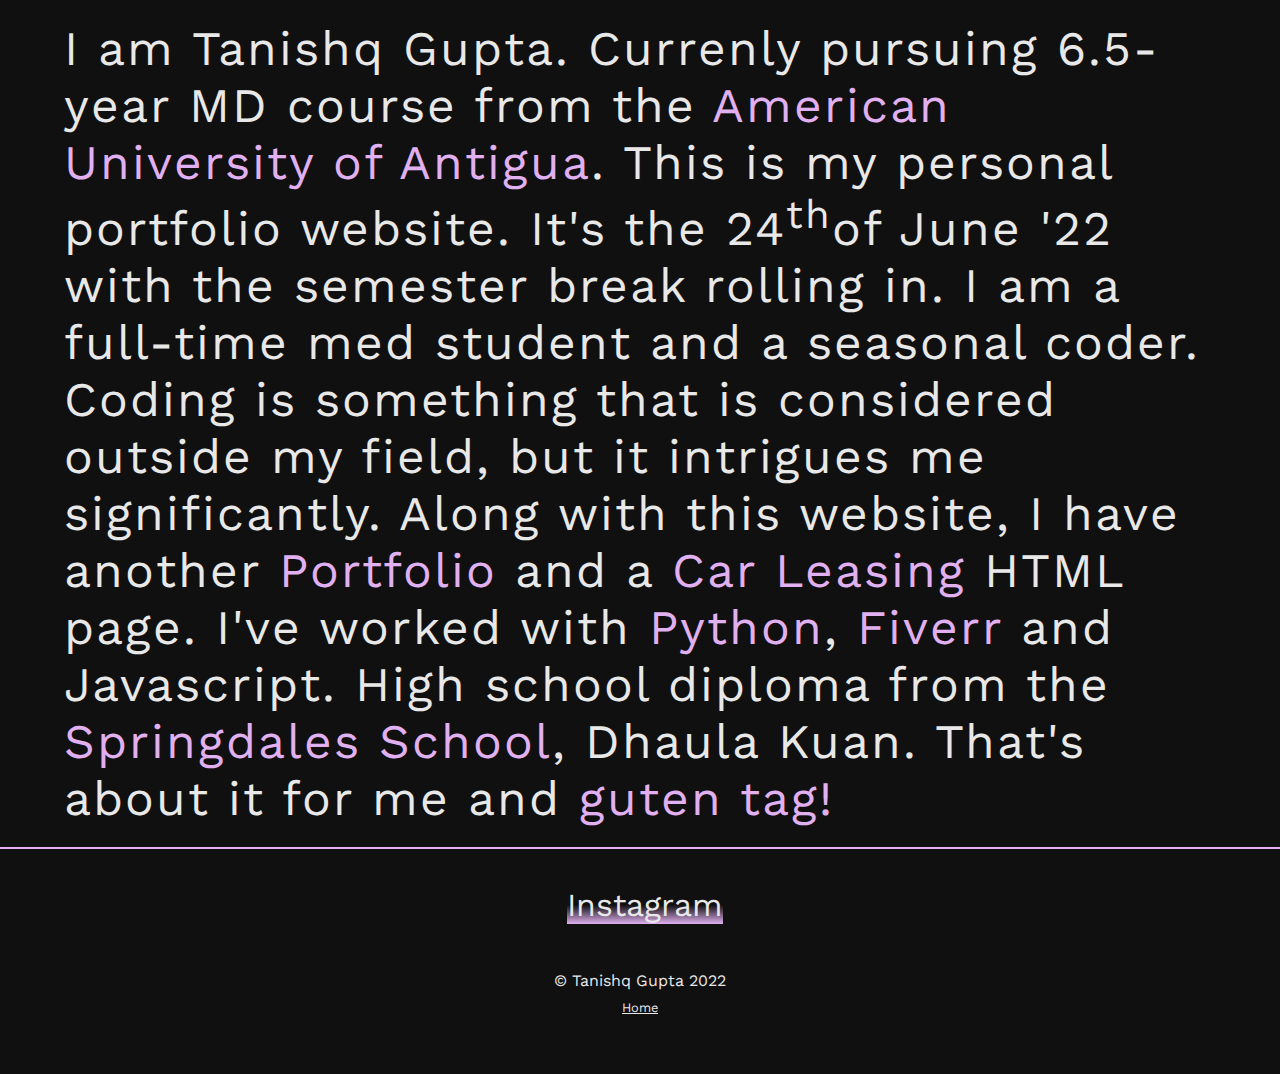
<file: about.html>
<!DOCTYPE html>
<html lang="en">
<head>
    <meta charset="UTF-8">
    <meta http-equiv="X-UA-Compatible" content="IE=edge">
    <meta name="viewport" content="width=device-width, initial-scale=1.0">
    <link rel="stylesheet" href="about.css">
    <link rel="preconnect" href="https://fonts.googleapis.com">
    <link rel="preconnect" href="https://fonts.gstatic.com" crossorigin>
    <link href="https://fonts.googleapis.com/css2?family=Space+Mono&family=Work+Sans&display=swap" rel="stylesheet">
    <link rel="stylesheet" href="https://cdnjs.cloudflare.com/ajax/libs/font-awesome/6.1.1/css/all.min.css" integrity="sha512-KfkfwYDsLkIlwQp6LFnl8zNdLGxu9YAA1QvwINks4PhcElQSvqcyVLLD9aMhXd13uQjoXtEKNosOWaZqXgel0g==" crossorigin="anonymous" referrerpolicy="no-referrer"/>
    <title>Tanishq Gupta</title>
</head>
<body>
    <section class="section-one">
        <div class="container">
            <p>I am Tanishq Gupta. Currenly pursuing 6.5-year MD course from the <a href="https://www.auamed.org/admissions/international-applicants/indian-applicants/">American University of Antigua</a href="webster-sys.github.io/portfolio">. This is my personal portfolio website. It's the 24<sup>th</sup>of June '22 with the semester break rolling in. I am a full-time med student and a seasonal coder. Coding is something that is considered outside my field, but it intrigues me significantly. Along with this website, I have another <a href="https://webster-sys.github.io/portfolio/">Portfolio</a> and a <a href="https://webster-sys.github.io/Key-leasing-/keyleasing.html">Car Leasing</a> HTML page. I've worked with <a href="components/my_calc.py">Python</a>, <a href="https://www.fiverr.com/tanishqgupta76?up_rollout=true">Fiverr</a> and Javascript. High school diploma from the <a href="http://springdales.com/">Springdales School</a>, Dhaula Kuan. That's about it for me and <a href="https://www.merriam-webster.com/dictionary/guten%20Tag">guten tag!</a></p>
        </div>
    </section>
    <div class="line"></div>
    <section class="footer">
        <div class="social">
            <li class="fab fa-instagram"><a href="https://www.instagram.com/tanishqbtw/?hl=en">Instagram</a></li>
        </div>
        <div class="copyright">
            <p>© Tanishq Gupta 2022</p>
            <a href="index.html">Home</a>
        </div>
    </section>
</body>
</html>
</file>
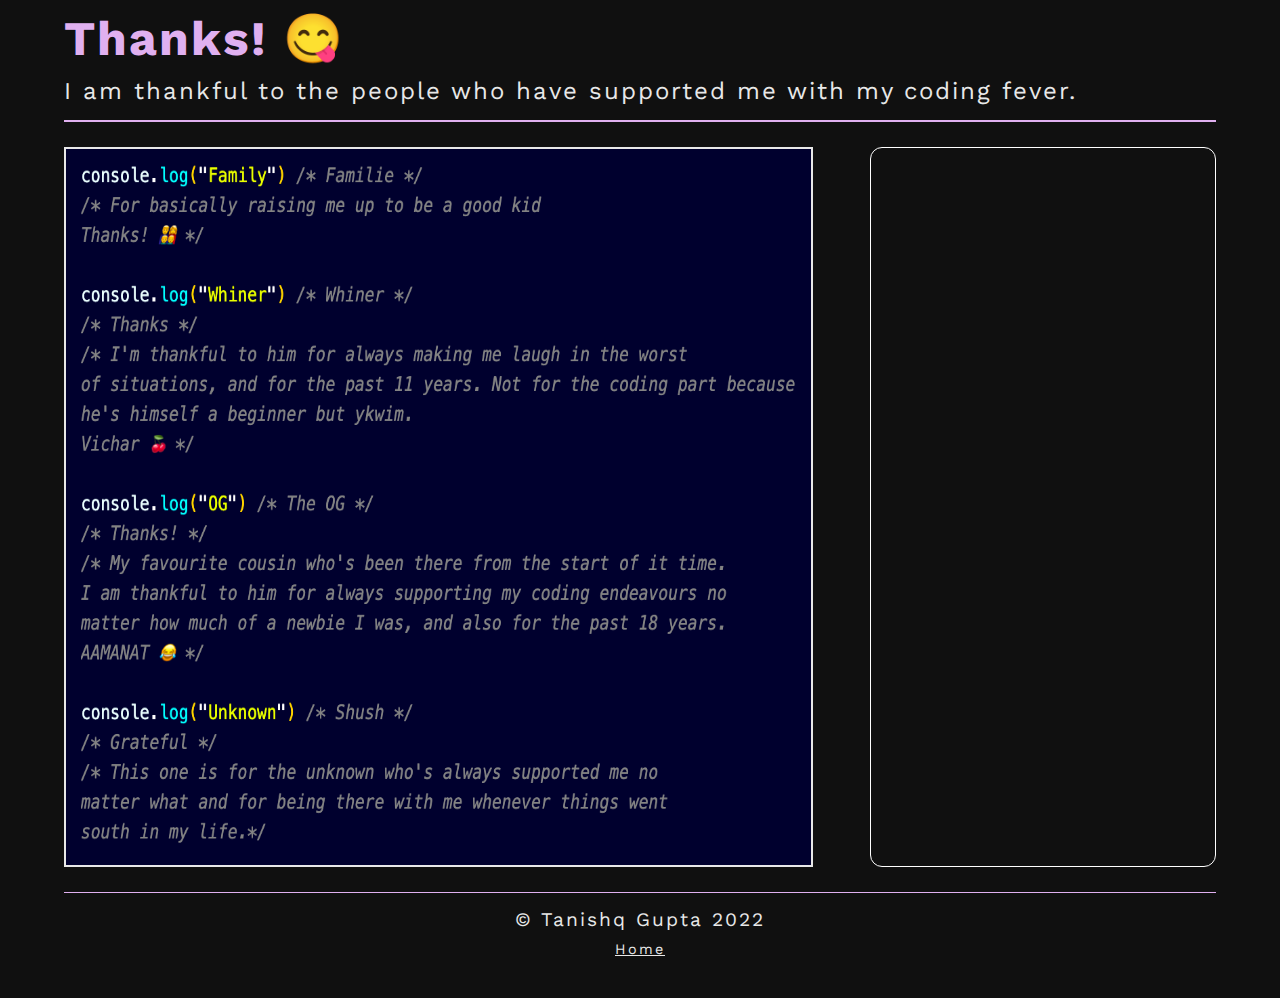
<file: thanks.html>
<!DOCTYPE html>
<html lang="en">
<head>
    <meta charset="UTF-8">
    <meta http-equiv="X-UA-Compatible" content="IE=edge">
    <meta name="viewport" content="width=device-width, initial-scale=1.0">
    <link rel="stylesheet" href="thanks.css">
    <link rel="preconnect" href="https://fonts.googleapis.com">
    <link rel="preconnect" href="https://fonts.gstatic.com" crossorigin>
    <link href="https://fonts.googleapis.com/css2?family=Space+Mono&family=Work+Sans&display=swap" rel="stylesheet">
    <link rel="stylesheet" href="https://cdnjs.cloudflare.com/ajax/libs/font-awesome/6.1.1/css/all.min.css" integrity="sha512-KfkfwYDsLkIlwQp6LFnl8zNdLGxu9YAA1QvwINks4PhcElQSvqcyVLLD9aMhXd13uQjoXtEKNosOWaZqXgel0g==" crossorigin="anonymous" referrerpolicy="no-referrer"/>
    <title>Tanishq Gupta</title>
</head>
<body>
    <div class="container">
        <div class="thanks">
            <h1>Thanks! 😋</h1>
        </div>
        <div class="rem">
            <p>I am thankful to the people who have supported me with my coding fever.</p>
        </div>
        <div class="line"></div>
        <div class="img">
            <img src="gratitude.png">
            <div class="spotify">
                <iframe class="songs" style="border-radius:12px" src="https://open.spotify.com/embed/playlist/71xI15Y7Ex8b8AEVUIEhUC?utm_source=generator" width="100%" height="380" frameBorder="0" allowfullscreen="" allow="autoplay; clipboard-write; encrypted-media; fullscreen; picture-in-picture"></iframe>
            </div>
        </div>
        <div class="line"></div>
        <section class="footer">
            <div class="copyright">
                <p>© Tanishq Gupta 2022</p>
                <a href="index.html">Home</a>
            </div>
        </section>
    </div>
</body>
</html>
</file>
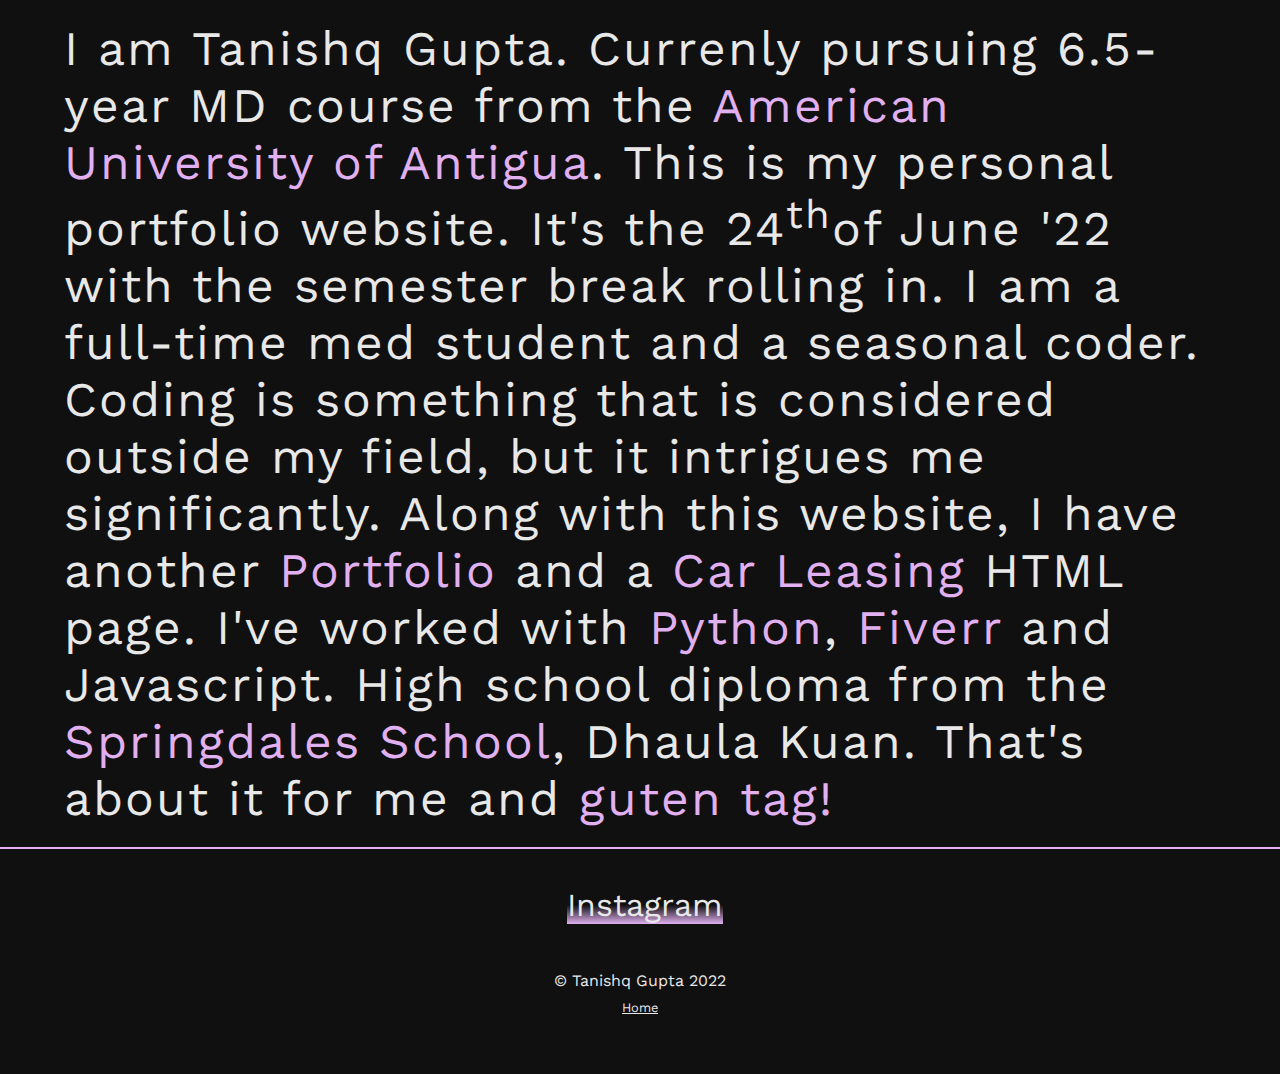
<file: HTML/about.html>
<!DOCTYPE html>
<html lang="en">
<head>
    <meta charset="UTF-8">
    <meta http-equiv="X-UA-Compatible" content="IE=edge">
    <meta name="viewport" content="width=device-width, initial-scale=1.0">
    <link rel="stylesheet" href="../CSS/about.css">
    <link rel="preconnect" href="https://fonts.googleapis.com">
    <link rel="preconnect" href="https://fonts.gstatic.com" crossorigin>
    <link href="https://fonts.googleapis.com/css2?family=Space+Mono&family=Work+Sans&display=swap" rel="stylesheet">
    <link rel="stylesheet" href="https://cdnjs.cloudflare.com/ajax/libs/font-awesome/6.1.1/css/all.min.css" integrity="sha512-KfkfwYDsLkIlwQp6LFnl8zNdLGxu9YAA1QvwINks4PhcElQSvqcyVLLD9aMhXd13uQjoXtEKNosOWaZqXgel0g==" crossorigin="anonymous" referrerpolicy="no-referrer"/>
    <title>Tanishq Gupta</title>
</head>
<body>
    <section class="section-one">
        <div class="container">
            <p>I am Tanishq Gupta. Currenly pursuing 6.5-year MD course from the <a href="https://www.auamed.org/admissions/international-applicants/indian-applicants/">American University of Antigua</a href="webster-sys.github.io/portfolio">. This is my personal portfolio website. It's the 24<sup>th</sup>of June '22 with the semester break rolling in. I am a full-time med student and a seasonal coder. Coding is something that is considered outside my field, but it intrigues me significantly. Along with this website, I have another <a href="https://webster-sys.github.io/portfolio/">Portfolio</a> and a <a href="https://webster-sys.github.io/Key-leasing-/keyleasing.html">Car Leasing</a> HTML page. I've worked with <a href="components/my_calc.py">Python</a>, <a href="https://www.fiverr.com/tanishqgupta76?up_rollout=true">Fiverr</a> and Javascript. High school diploma from the <a href="http://springdales.com/">Springdales School</a>, Dhaula Kuan. That's about it for me and <a href="https://www.merriam-webster.com/dictionary/guten%20Tag">guten tag!</a></p>
        </div>
    </section>
    <div class="line"></div>
    <section class="footer">
        <div class="social">
            <li class="fab fa-instagram"><a href="https://www.instagram.com/tanishqbtw/?hl=en">Instagram</a></li>
        </div>
        <div class="copyright">
            <p>© Tanishq Gupta 2022</p>
            <a href="index.html">Home</a>
        </div>
    </section>
</body>
</html>
</file>
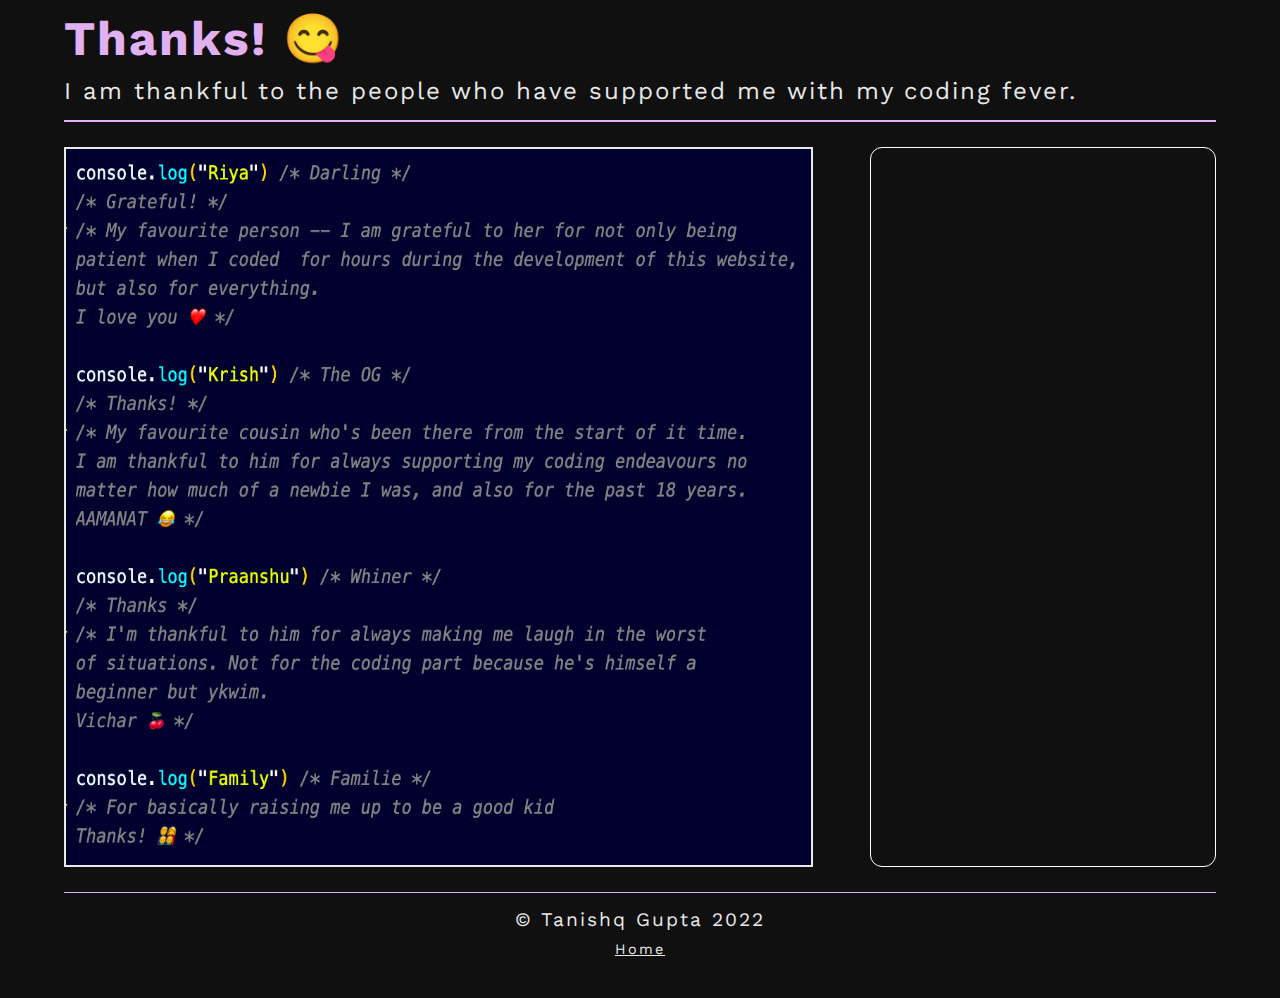
<file: HTML/thanks.html>
<!DOCTYPE html>
<html lang="en">
<head>
    <meta charset="UTF-8">
    <meta http-equiv="X-UA-Compatible" content="IE=edge">
    <meta name="viewport" content="width=device-width, initial-scale=1.0">
    <link rel="stylesheet" href="../CSS/thanks.css">
    <link rel="preconnect" href="https://fonts.googleapis.com">
    <link rel="preconnect" href="https://fonts.gstatic.com" crossorigin>
    <link href="https://fonts.googleapis.com/css2?family=Space+Mono&family=Work+Sans&display=swap" rel="stylesheet">
    <link rel="stylesheet" href="https://cdnjs.cloudflare.com/ajax/libs/font-awesome/6.1.1/css/all.min.css" integrity="sha512-KfkfwYDsLkIlwQp6LFnl8zNdLGxu9YAA1QvwINks4PhcElQSvqcyVLLD9aMhXd13uQjoXtEKNosOWaZqXgel0g==" crossorigin="anonymous" referrerpolicy="no-referrer"/>
    <title>Tanishq Gupta</title>
</head>
<body>
    <div class="container">
        <div class="thanks">
            <h1>Thanks! 😋</h1>
        </div>
        <div class="rem">
            <p>I am thankful to the people who have supported me with my coding fever.</p>
        </div>
        <div class="line"></div>
        <div class="img">
            <img src="../components/gratitude.png">
            <div class="spotify">
                <iframe class="songs" style="border-radius:12px" src="https://open.spotify.com/embed/playlist/71xI15Y7Ex8b8AEVUIEhUC?utm_source=generator" width="100%" height="380" frameBorder="0" allowfullscreen="" allow="autoplay; clipboard-write; encrypted-media; fullscreen; picture-in-picture"></iframe>
            </div>
        </div>
        <div class="line"></div>
        <section class="footer">
            <div class="copyright">
                <p>© Tanishq Gupta 2022</p>
                <a href="index.html">Home</a>
            </div>
        </section>
    </div>
</body>
</html>
</file>
<file: about.css>
*{

    padding: 0;
    margin: 0;
    box-sizing: border-box;
    font-family: 'Work Sans', sans-serif;

}

:root {

    --primary: #E0B0F0;
    --secondary: #e8e8e8;
    --tertiary: #101010;
}


.section-one {

    height: 100%;
    width: 100%;
    background: var(--tertiary);
    display: flex;
    flex-direction: column;
    align-items: center;
    column-gap: 0in;
    font-family: 'Work Sans', sans-serif;
    font-weight: 400;
    font-size: 1.5em;
    letter-spacing: 2px;

}

.container {


    margin: 20px 0px;
    height: 80%;
    width: 90%;
    display: flex;
    align-items: left;
    text-align: left;
}

.container p{

    color: var(--secondary);
    font-size: 2em;

}

.container a {

    color: var(--primary);
    text-decoration: none;
}

.line {

    width: 100%;
    height: 0.1rem;
    background: var(--primary);
}

.footer {

    width: 100%;
    height: 25vh;
    background: var(--tertiary);
    display: flex;
    flex-direction: column;
    justify-content: center;
    align-items: center;
}

.social{

    width: 90%;
    height: 7vh;
    display: flex;
    flex-direction: row;
    align-items: center;
    justify-content: center;

}

.social li{

    color: var(--secondary);
    font-size: 2em;
    display: flex;
    flex-direction: column;
    text-align: center;
}

.social li a{

    cursor: pointer;
    text-decoration: none;
    margin-left: 10px;
    background: linear-gradient( to bottom, transparent 50%, #E0B0F0);
    color: var(--secondary);

}

.social li a:hover{

    color: var(--primary);
    background: transparent;
    transition: 0.3s ease;

}

.copyright {

    width: 90%;
    height: 8vh;
    display: flex;
    flex-direction: column;
    margin: 20px 0px;
    align-items: center;
    justify-content: center;
}


.copyright p {

    color: var(--secondary);
    font-size: 1em;
    padding-top: 10px;
 }

 .copyright a {

    color: var(--secondary);
    font-size: 0.8em;
    padding: 10px 0px;
}

@media screen and (max-width: 800px) {

    .container p {

        font-size: 1.2em;
    }
  
}
</file>
<file: thanks.css>
* {

    padding: 0;
    margin: 0;
    box-sizing: border-box;

}

:root {

    --primary: #E0B0F0;
    --secondary: #e8e8e8;
    --tertiary: #101010;
}


.container {

    min-height: 100vh;
    width: 100%;
    background: var(--tertiary);
    display: flex;
    flex-direction: column;
    align-items: center;
    column-gap: 0in;
    font-family: 'Work Sans', sans-serif;
    font-weight: 400;
    font-size: 1.5em;
    letter-spacing: 2px;

}

.thanks {

    width: 90%;
    display: flex;
    margin: 10px 0px;

}

.thanks h1 {

    color: var(--primary);
}

.rem {

    width: 90%;

}

.rem p {

    color: var(--secondary);
}

.img {

    width: 90%;
    height: 80vh;
    margin: 10px;
}

.img img {

    width: 100%;
    height: 100% ;
    border: 2px solid var(--secondary);

}

.line {

    width: 90%;
    height: 0.1rem;
    background: var(--primary);
    margin: 15px 0px;
}

.footer {

    width: 100%;
    height: 10vh;
    background: var(--tertiary);
    display: flex;
    flex-direction: column;
    align-items: center;
    
}

.copyright {

    width: 90%;
    height: 8vh;
    display: flex;
    flex-direction: column;
    align-items: center;
}


.copyright p {

    color: var(--secondary);
    font-size: 0.8em;
 }

 .copyright a {

    color: var(--secondary);
    font-size: 0.6em;
    padding: 10px 0px;
}

.spotify {

    height: 80vh;
    width: 30%;

}

.songs {

    width: 100%;
    height: 100%;
    border: 1px solid white;
}

@media screen and (min-width: 800px) {

    .img {

        display: flex;
        flex-direction: row;
        justify-content: space-between;
        align-items: center;
    }

    .img img {

        width: 65%;
    }
    
}

@media screen and (max-width: 800px) {

    .spotify {

        display: none;
    }
}
</file>
<file: CSS/about.css>
*{

    padding: 0;
    margin: 0;
    box-sizing: border-box;
    font-family: 'Work Sans', sans-serif;

}

:root {

    --primary: #E0B0F0;
    --secondary: #e8e8e8;
    --tertiary: #101010;
}


.section-one {

    height: 100%;
    width: 100%;
    background: var(--tertiary);
    display: flex;
    flex-direction: column;
    align-items: center;
    column-gap: 0in;
    font-family: 'Work Sans', sans-serif;
    font-weight: 400;
    font-size: 1.5em;
    letter-spacing: 2px;

}

.container {


    margin: 20px 0px;
    height: 80%;
    width: 90%;
    display: flex;
    align-items: left;
    text-align: left;
}

.container p{

    color: var(--secondary);
    font-size: 2em;

}

.container a {

    color: var(--primary);
    text-decoration: none;
}

.line {

    width: 100%;
    height: 0.1rem;
    background: var(--primary);
}

.footer {

    width: 100%;
    height: 25vh;
    background: var(--tertiary);
    display: flex;
    flex-direction: column;
    justify-content: center;
    align-items: center;
}

.social{

    width: 90%;
    height: 7vh;
    display: flex;
    flex-direction: row;
    align-items: center;
    justify-content: center;

}

.social li{

    color: var(--secondary);
    font-size: 2em;
    display: flex;
    flex-direction: column;
    text-align: center;
}

.social li a{

    cursor: pointer;
    text-decoration: none;
    margin-left: 10px;
    background: linear-gradient( to bottom, transparent 50%, #E0B0F0);
    color: var(--secondary);

}

.social li a:hover{

    color: var(--primary);
    background: transparent;
    transition: 0.3s ease;

}

.copyright {

    width: 90%;
    height: 8vh;
    display: flex;
    flex-direction: column;
    margin: 20px 0px;
    align-items: center;
    justify-content: center;
}


.copyright p {

    color: var(--secondary);
    font-size: 1em;
    padding-top: 10px;
 }

 .copyright a {

    color: var(--secondary);
    font-size: 0.8em;
    padding: 10px 0px;
}

@media screen and (max-width: 800px) {

    .container p {

        font-size: 1.2em;
    }
  
}
</file>
<file: CSS/thanks.css>
* {

    padding: 0;
    margin: 0;
    box-sizing: border-box;

}

:root {

    --primary: #E0B0F0;
    --secondary: #e8e8e8;
    --tertiary: #101010;
}


.container {

    min-height: 100vh;
    width: 100%;
    background: var(--tertiary);
    display: flex;
    flex-direction: column;
    align-items: center;
    column-gap: 0in;
    font-family: 'Work Sans', sans-serif;
    font-weight: 400;
    font-size: 1.5em;
    letter-spacing: 2px;

}

.thanks {

    width: 90%;
    display: flex;
    margin: 10px 0px;

}

.thanks h1 {

    color: var(--primary);
}

.rem {

    width: 90%;

}

.rem p {

    color: var(--secondary);
}

.img {

    width: 90%;
    height: 80vh;
    margin: 10px;
}

.img img {

    width: 100%;
    height: 100% ;
    border: 2px solid var(--secondary);

}

.line {

    width: 90%;
    height: 0.1rem;
    background: var(--primary);
    margin: 15px 0px;
}

.footer {

    width: 100%;
    height: 10vh;
    background: var(--tertiary);
    display: flex;
    flex-direction: column;
    align-items: center;
    
}

.copyright {

    width: 90%;
    height: 8vh;
    display: flex;
    flex-direction: column;
    align-items: center;
}


.copyright p {

    color: var(--secondary);
    font-size: 0.8em;
 }

 .copyright a {

    color: var(--secondary);
    font-size: 0.6em;
    padding: 10px 0px;
}

.spotify {

    height: 80vh;
    width: 30%;

}

.songs {

    width: 100%;
    height: 100%;
    border: 1px solid white;
}

@media screen and (min-width: 800px) {

    .img {

        display: flex;
        flex-direction: row;
        justify-content: space-between;
        align-items: center;
    }

    .img img {

        width: 65%;
    }
    
}

@media screen and (max-width: 800px) {

    .spotify {

        display: none;
    }
}
</file>
